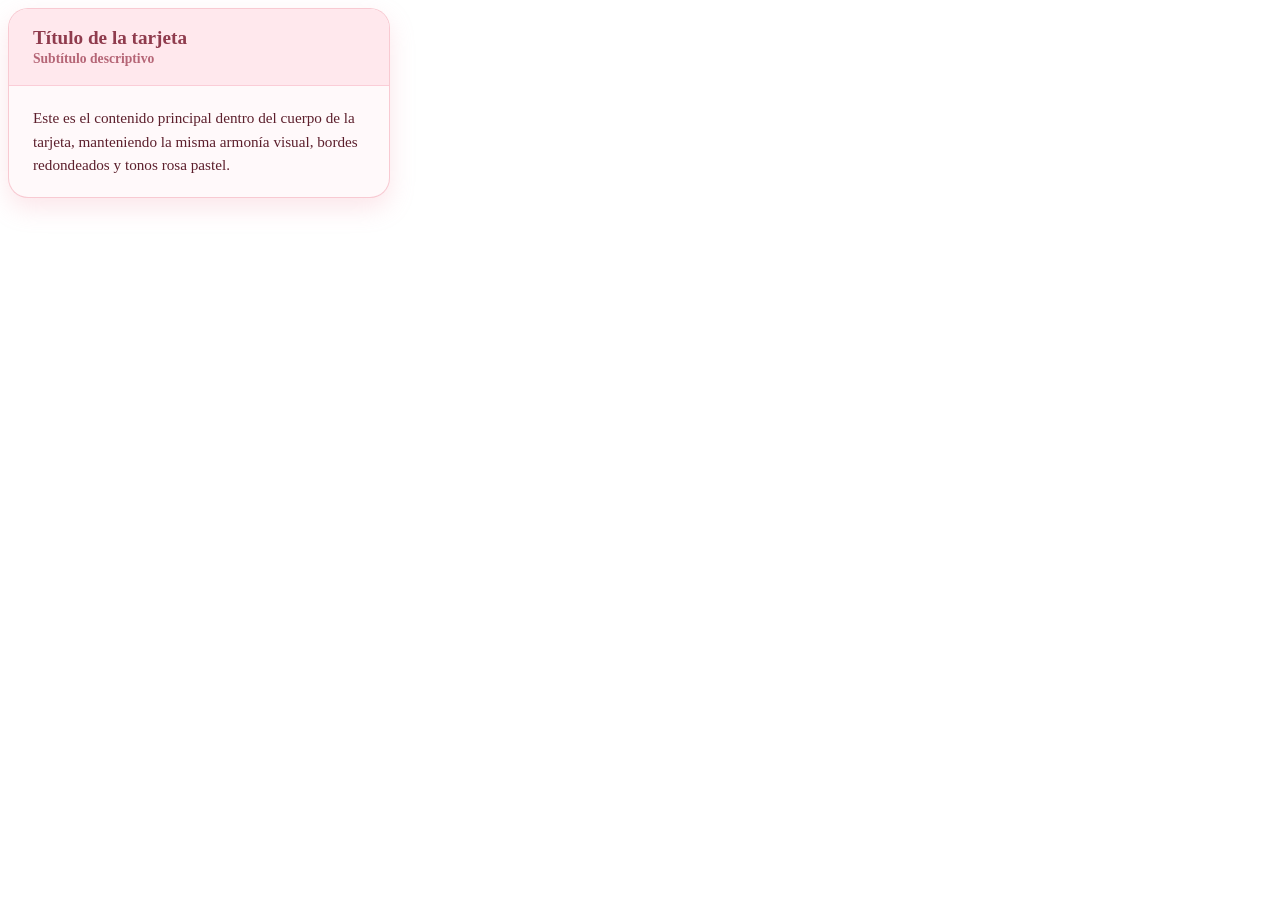
<file: components/card/index.html>
<!DOCTYPE html>
<html lang="es">
<head>
    <meta charset="UTF-8">
    <meta name="viewport" content="width=device-width, initial-scale=1.0">
    <title>Card Componente Rosa</title>
    <!-- Fuente Poppins -->
    <link href="https://fonts.googleapis.com/css2?family=Poppins:wght@400;600;700&display=swap" rel="stylesheet">
    <link rel="stylesheet" href="card.css">
</head>
<body>

    <div class="card">
        <div class="card-header">
            <h3 class="card-title">Título de la tarjeta</h3>
            <span class="card-subtitle">Subtítulo descriptivo</span>
        </div>
        <div class="card-body">
            <p>Este es el contenido principal dentro del cuerpo de la tarjeta, manteniendo la misma armonía visual, bordes redondeados y tonos rosa pastel.</p>
        </div>
    </div>

</body>
</html>
</file>
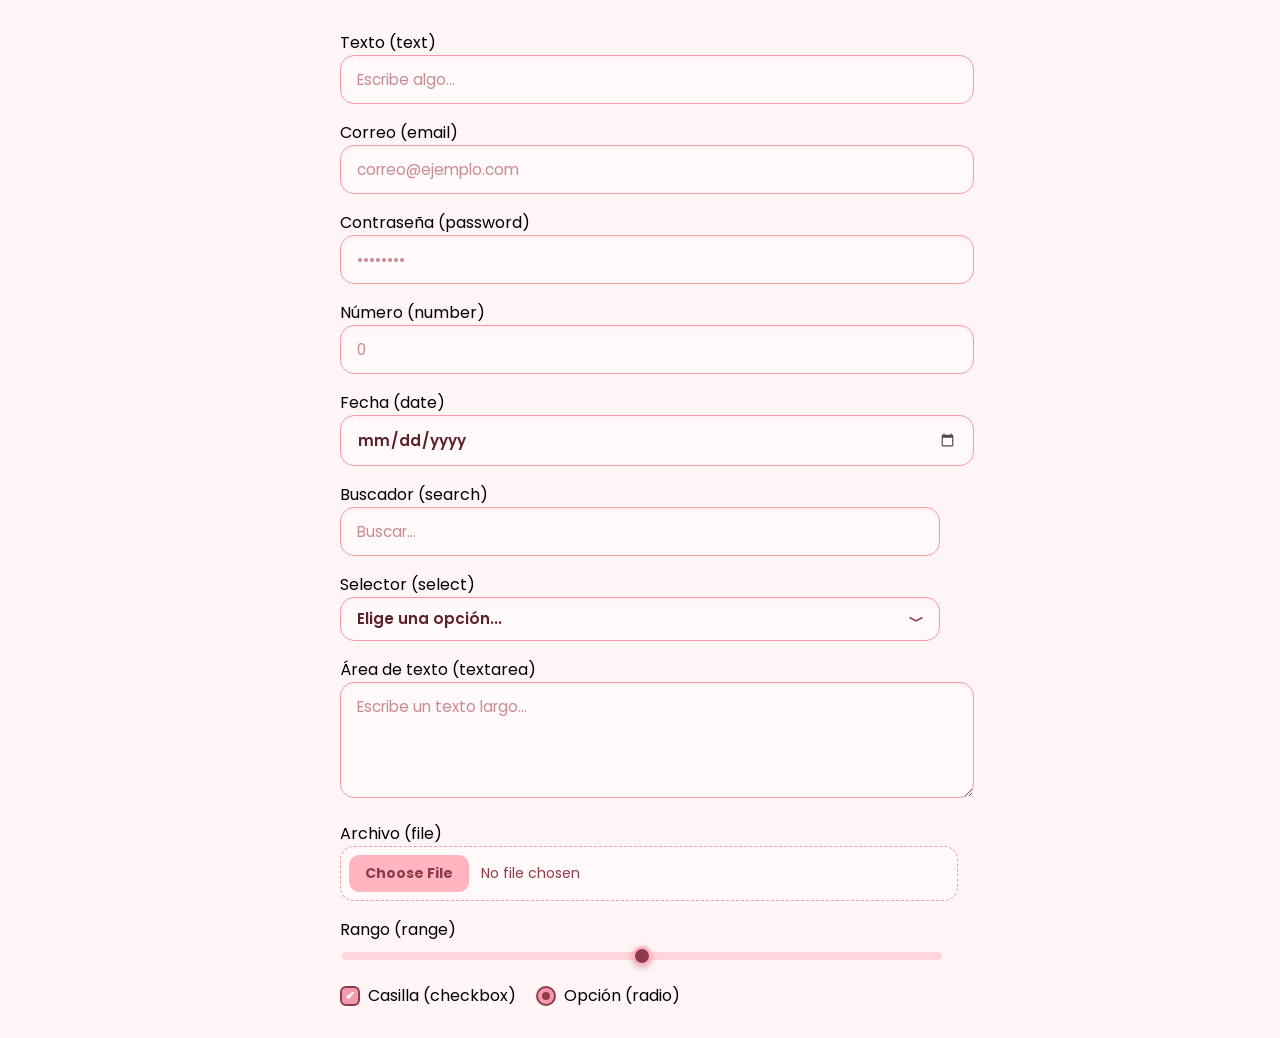
<file: components/inputs/index.html>
<!DOCTYPE html>
<html lang="es">
<head>
    <meta charset="UTF-8">
    <meta name="viewport" content="width=device-width, initial-scale=1.0">
    <title>Inputs Rosa UI</title>
    <!-- Fuente Poppins -->
    <link href="https://fonts.googleapis.com/css2?family=Poppins:wght@400;600;700&display=swap" rel="stylesheet">
    <link rel="stylesheet" href="inputs.css">
</head>
<body style="padding: 30px; background-color: #fff5f7; font-family: 'Poppins', sans-serif; max-width: 600px; margin: 0 auto; display: flex; flex-direction: column; gap: 16px;">

    <div>
        <label for="texto">Texto (text)</label>
        <input type="text" id="texto" placeholder="Escribe algo...">
    </div>

    <div>
        <label for="correo">Correo (email)</label>
        <input type="email" id="correo" placeholder="correo@ejemplo.com">
    </div>

    <div>
        <label for="password">Contraseña (password)</label>
        <input type="password" id="password" placeholder="••••••••">
    </div>

    <div>
        <label for="numero">Número (number)</label>
        <input type="number" id="numero" placeholder="0">
    </div>

    <div>
        <label for="fecha">Fecha (date)</label>
        <input type="date" id="fecha">
    </div>

    <div>
        <label for="buscar">Buscador (search)</label>
        <input type="search" id="buscar" placeholder="Buscar...">
    </div>

    <div>
        <label for="seleccion">Selector (select)</label>
        <select id="seleccion">
            <option value="">Elige una opción...</option>
            <option value="1">Opción 1</option>
            <option value="2">Opción 2</option>
        </select>
    </div>

    <div>
        <label for="area">Área de texto (textarea)</label>
        <textarea id="area" placeholder="Escribe un texto largo..."></textarea>
    </div>

    <div>
        <label for="archivo">Archivo (file)</label>
        <input type="file" id="archivo">
    </div>

    <div>
        <label for="rango">Rango (range)</label>
        <input type="range" id="rango" min="0" max="100" value="50">
    </div>

    <div style="display: flex; gap: 20px; align-items: center;">
        <label style="display: flex; align-items: center; gap: 8px; cursor: pointer;">
            <input type="checkbox" checked> Casilla (checkbox)
        </label>
        
        <label style="display: flex; align-items: center; gap: 8px; cursor: pointer;">
            <input type="radio" name="radio-group" checked> Opción (radio)
        </label>
    </div>

</body>
</html>
</file>
<file: components/card/card.css>
.card {
    background-color: #fff9fa;
    width: 100%;
    max-width: 380px;
    border-radius: 20px;
    border: 1.5px solid rgba(242, 156, 171, 0.5);
    box-shadow: 0 10px 25px rgba(242, 156, 171, 0.25),
                inset 0 1px 0 rgba(255, 255, 255, 0.6);
    overflow: hidden;
    display: flex;
    flex-direction: column;
    transition: transform 0.25s ease, box-shadow 0.25s ease;
}

.card:hover {
    transform: translateY(-3px);
    box-shadow: 0 14px 30px rgba(242, 156, 171, 0.35),
                inset 0 1px 0 rgba(255, 255, 255, 0.8);
}

/* Header de la tarjeta con un fondo rosa pastel sutil y línea divisoria */
.card-header {
    background-color: #ffe8ed;
    padding: 18px 24px;
    border-bottom: 1px solid rgba(242, 156, 171, 0.35);
    display: flex;
    flex-direction: column;
    gap: 2px;
}

.card-title {
    margin: 0;
    color: #8f3b4d;
    font-size: 1.2rem;
    font-weight: 700;
}

.card-subtitle {
    color: #b56576;
    font-size: 0.85rem;
    font-weight: 600;
}

/* Cuerpo de la tarjeta */
.card-body {
    padding: 20px 24px;
}

.card-body p {
    margin: 0;
    color: #5c1f2c;
    font-size: 0.95rem;
    font-weight: 400;
    line-height: 1.55;
}
</file>
<file: components/inputs/inputs.css>
/* =========================================
   ESTILOS UNIFICADOS PARA TODOS LOS INPUTS
   ========================================= */
input:not([type="checkbox"]):not([type="radio"]):not([type="range"]):not([type="file"]),
select,
textarea {
    width: 100%;
    padding: 12px 16px;
    border-radius: 14px;
    border: 1.5px solid #f29cab;
    background-color: #fff9fa;
    color: #5c1f2c;
    font-family: 'Poppins', system-ui, sans-serif;
    font-size: 0.95rem;
    font-weight: 600;
    outline: none;
    box-shadow: inset 0 2px 4px rgba(242, 156, 171, 0.12);
    transition: all 0.25s cubic-bezier(0.25, 0.8, 0.25, 1);
}

/* Placeholder en rosa apagado */
input::placeholder,
textarea::placeholder {
    color: #c98a97;
    font-weight: 400;
}

/* Hover */
input:not([type="checkbox"]):not([type="radio"]):not([type="range"]):not([type="file"]):hover,
select:hover,
textarea:hover {
    background-color: #fff0f3;
    border-color: #e08293;
}

/* Focus */
input:not([type="checkbox"]):not([type="radio"]):not([type="range"]):not([type="file"]):focus,
select:focus,
textarea:focus {
    background-color: #ffffff;
    border-color: #8f3b4d;
    box-shadow: 0 0 0 4px rgba(255, 182, 193, 0.45);
}

/* Textarea */
textarea {
    resize: vertical;
    min-height: 90px;
}

/* Select con flecha personalizada */
select {
    appearance: none;
    cursor: pointer;
    padding-right: 40px;
    background-image: url("data:image/svg+xml,%3Csvg xmlns='http://www.w3.org/2000/svg' viewBox='0 0 24 24' fill='%238f3b4d'%3E%3Cpath d='M12 15.6315L20.9679 10.8838L20.0321 9.11619L12 13.3685L3.96788 9.11619L3.0321 10.8838L12 15.6315Z'%3E%3C/path%3E%3C/svg%3E");
    background-repeat: no-repeat;
    background-position: right 14px center;
    background-size: 18px;
}

/* Calendario en input[type="date"] */
input[type="date"]::-webkit-calendar-picker-indicator {
    cursor: pointer;
    opacity: 0.7;
    filter: sepia(100%) saturate(400%) hue-rotate(305deg) brightness(65%);
}

/* Input de Archivo (File) */
input[type="file"] {
    width: 100%;
    padding: 8px;
    border-radius: 14px;
    border: 1.5px dashed #f29cab;
    background-color: #fff9fa;
    color: #8f3b4d;
    font-family: 'Poppins', system-ui, sans-serif;
    font-size: 0.88rem;
    cursor: pointer;
    transition: all 0.25s ease;
}

input[type="file"]:hover {
    background-color: #ffd6de;
    border-color: #8f3b4d;
}

input[type="file"]::file-selector-button {
    background-color: #ffb6c1;
    color: #8f3b4d;
    border: none;
    padding: 8px 16px;
    margin-right: 12px;
    border-radius: 10px;
    font-family: 'Poppins', system-ui, sans-serif;
    font-weight: 700;
    cursor: pointer;
    transition: background-color 0.2s ease, color 0.2s ease;
}

input[type="file"]::file-selector-button:hover {
    background-color: #8f3b4d;
    color: #fff9fa;
}

/* Checkbox y Radio */
input[type="checkbox"],
input[type="radio"] {
    appearance: none;
    width: 20px;
    height: 20px;
    border: 2px solid #f29cab;
    background-color: #fff9fa;
    cursor: pointer;
    display: inline-grid;
    place-content: center;
    margin: 0;
    vertical-align: middle;
    transition: all 0.2s ease;
}

input[type="checkbox"] {
    border-radius: 6px;
}

input[type="radio"] {
    border-radius: 50%;
}

input[type="checkbox"]:hover,
input[type="radio"]:hover {
    border-color: #8f3b4d;
    background-color: #ffd6de;
}

input[type="checkbox"]:checked,
input[type="radio"]:checked {
    background-color: #f29cab;
    border-color: #8f3b4d;
}

input[type="checkbox"]:checked::before {
    content: "✔";
    color: #fff9fa;
    font-size: 12px;
    font-weight: 700;
}

input[type="radio"]:checked::before {
    content: "";
    width: 8px;
    height: 8px;
    border-radius: 50%;
    background-color: #8f3b4d;
}

/* Input Range (Slider) */
input[type="range"] {
    appearance: none;
    width: 100%;
    height: 8px;
    border-radius: 10px;
    background: #ffd6de;
    outline: none;
    cursor: pointer;
}

input[type="range"]::-webkit-slider-thumb {
    appearance: none;
    width: 20px;
    height: 20px;
    border-radius: 50%;
    background: #8f3b4d;
    border: 3px solid #ffb6c1;
    box-shadow: 0 2px 6px rgba(143, 59, 77, 0.35);
    cursor: pointer;
    transition: transform 0.15s ease;
}

input[type="range"]::-webkit-slider-thumb:hover {
    transform: scale(1.15);
}

/* Estado deshabilitado */
input:disabled,
select:disabled,
textarea:disabled {
    background-color: #f7e6e9;
    border-color: #e6c3ca;
    color: #b58992;
    cursor: not-allowed;
    opacity: 0.75;
}
</file>
